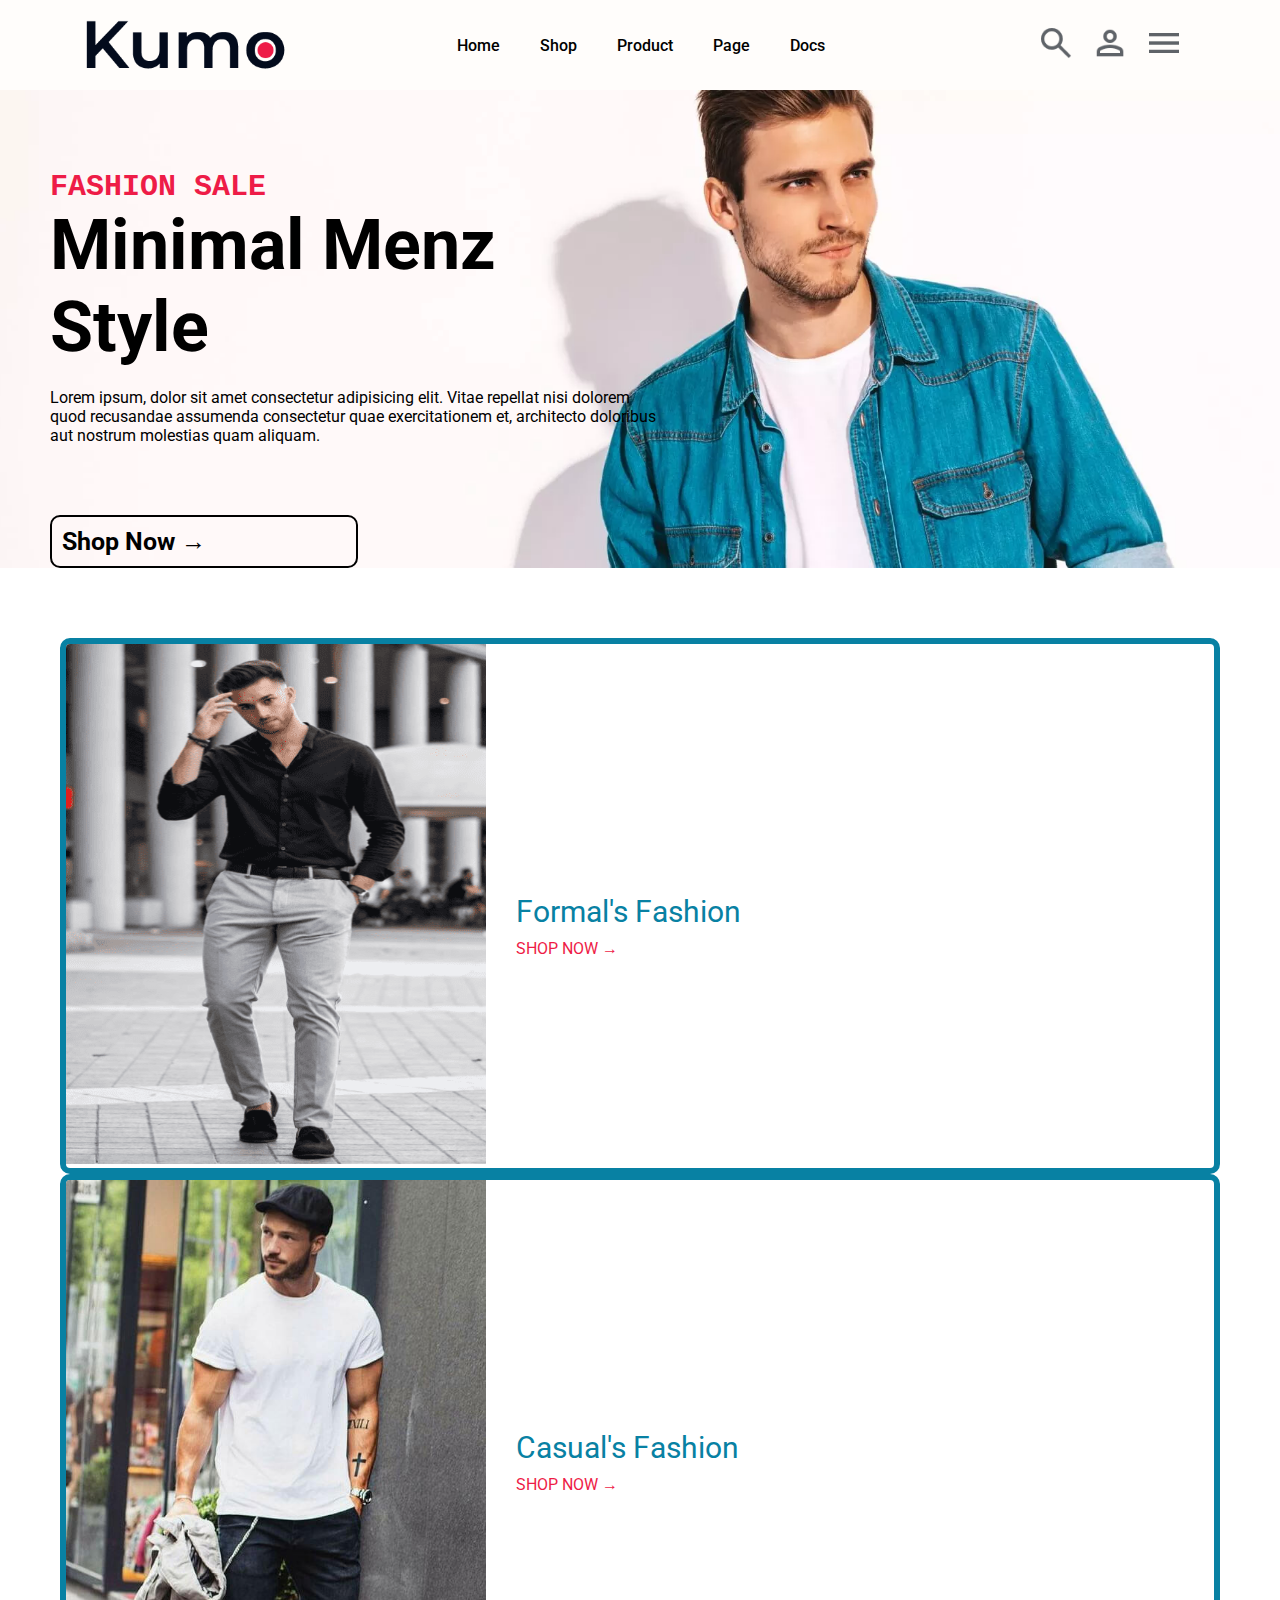
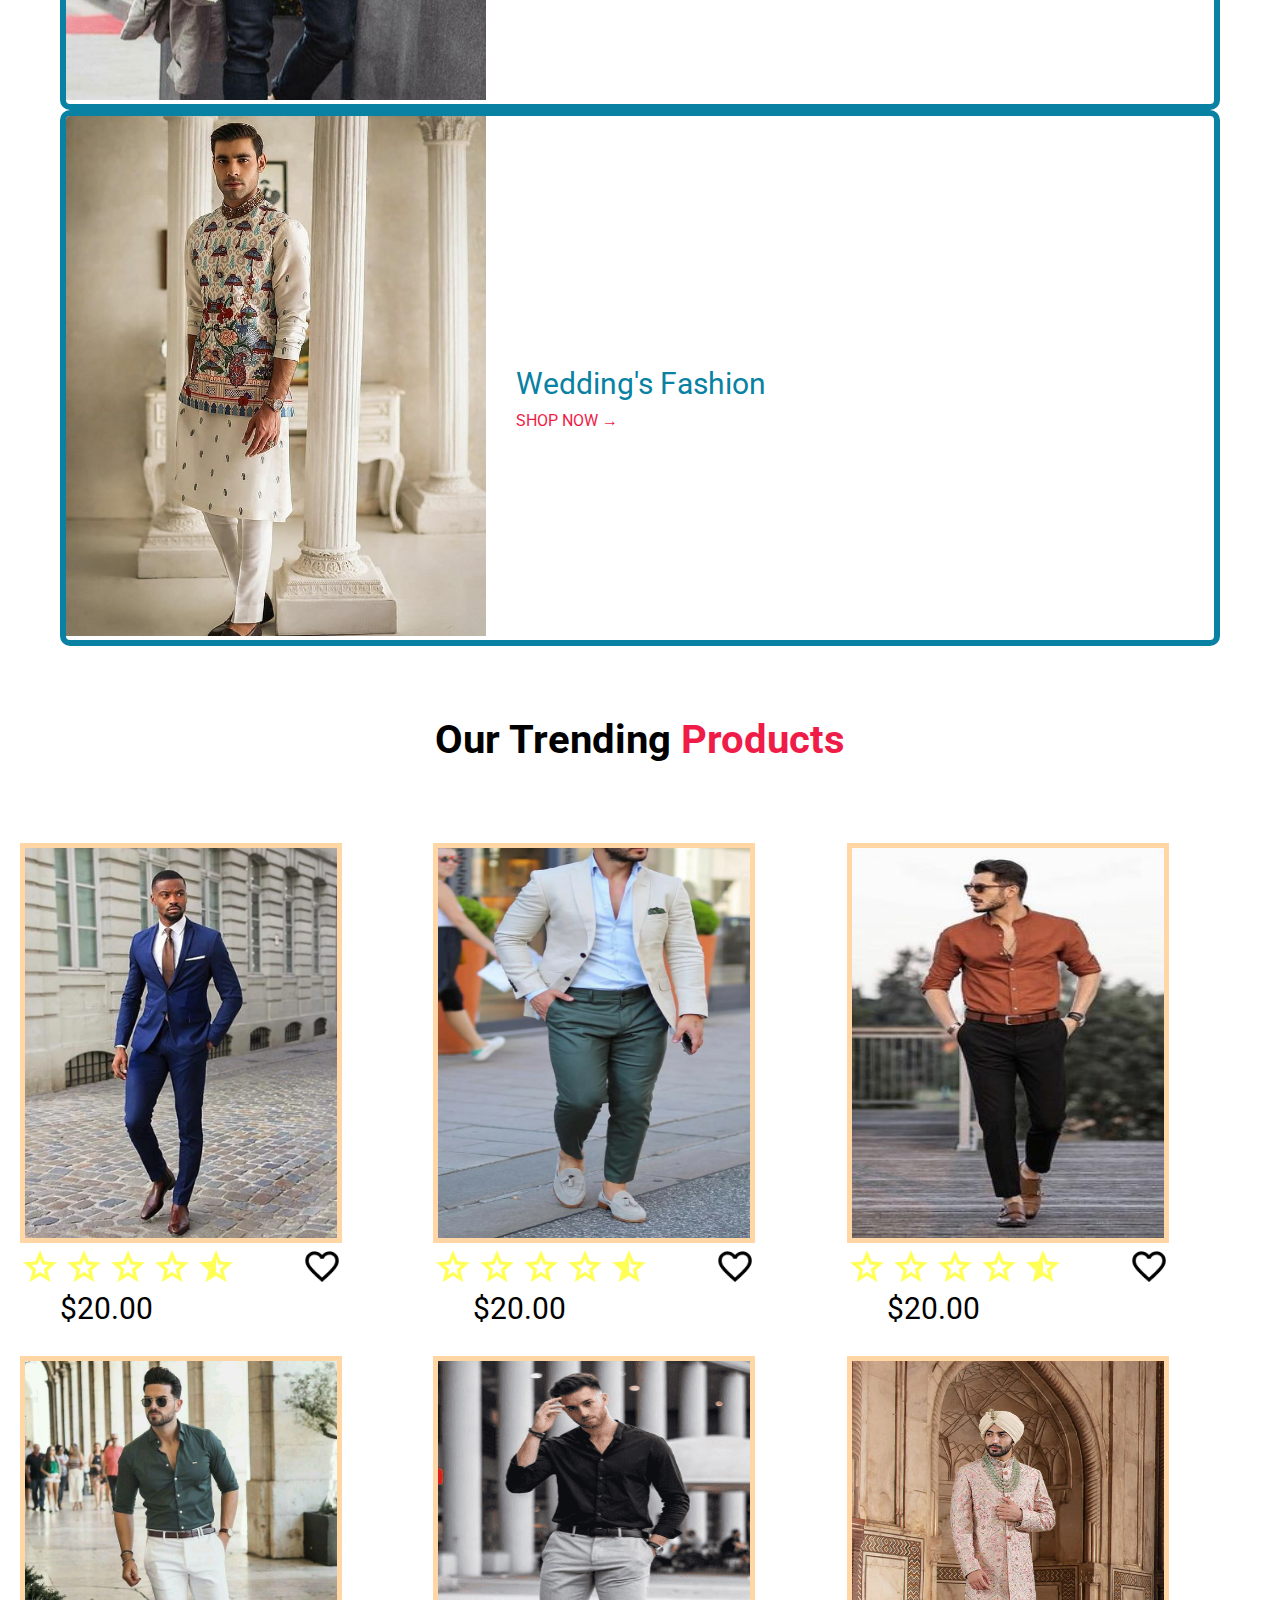
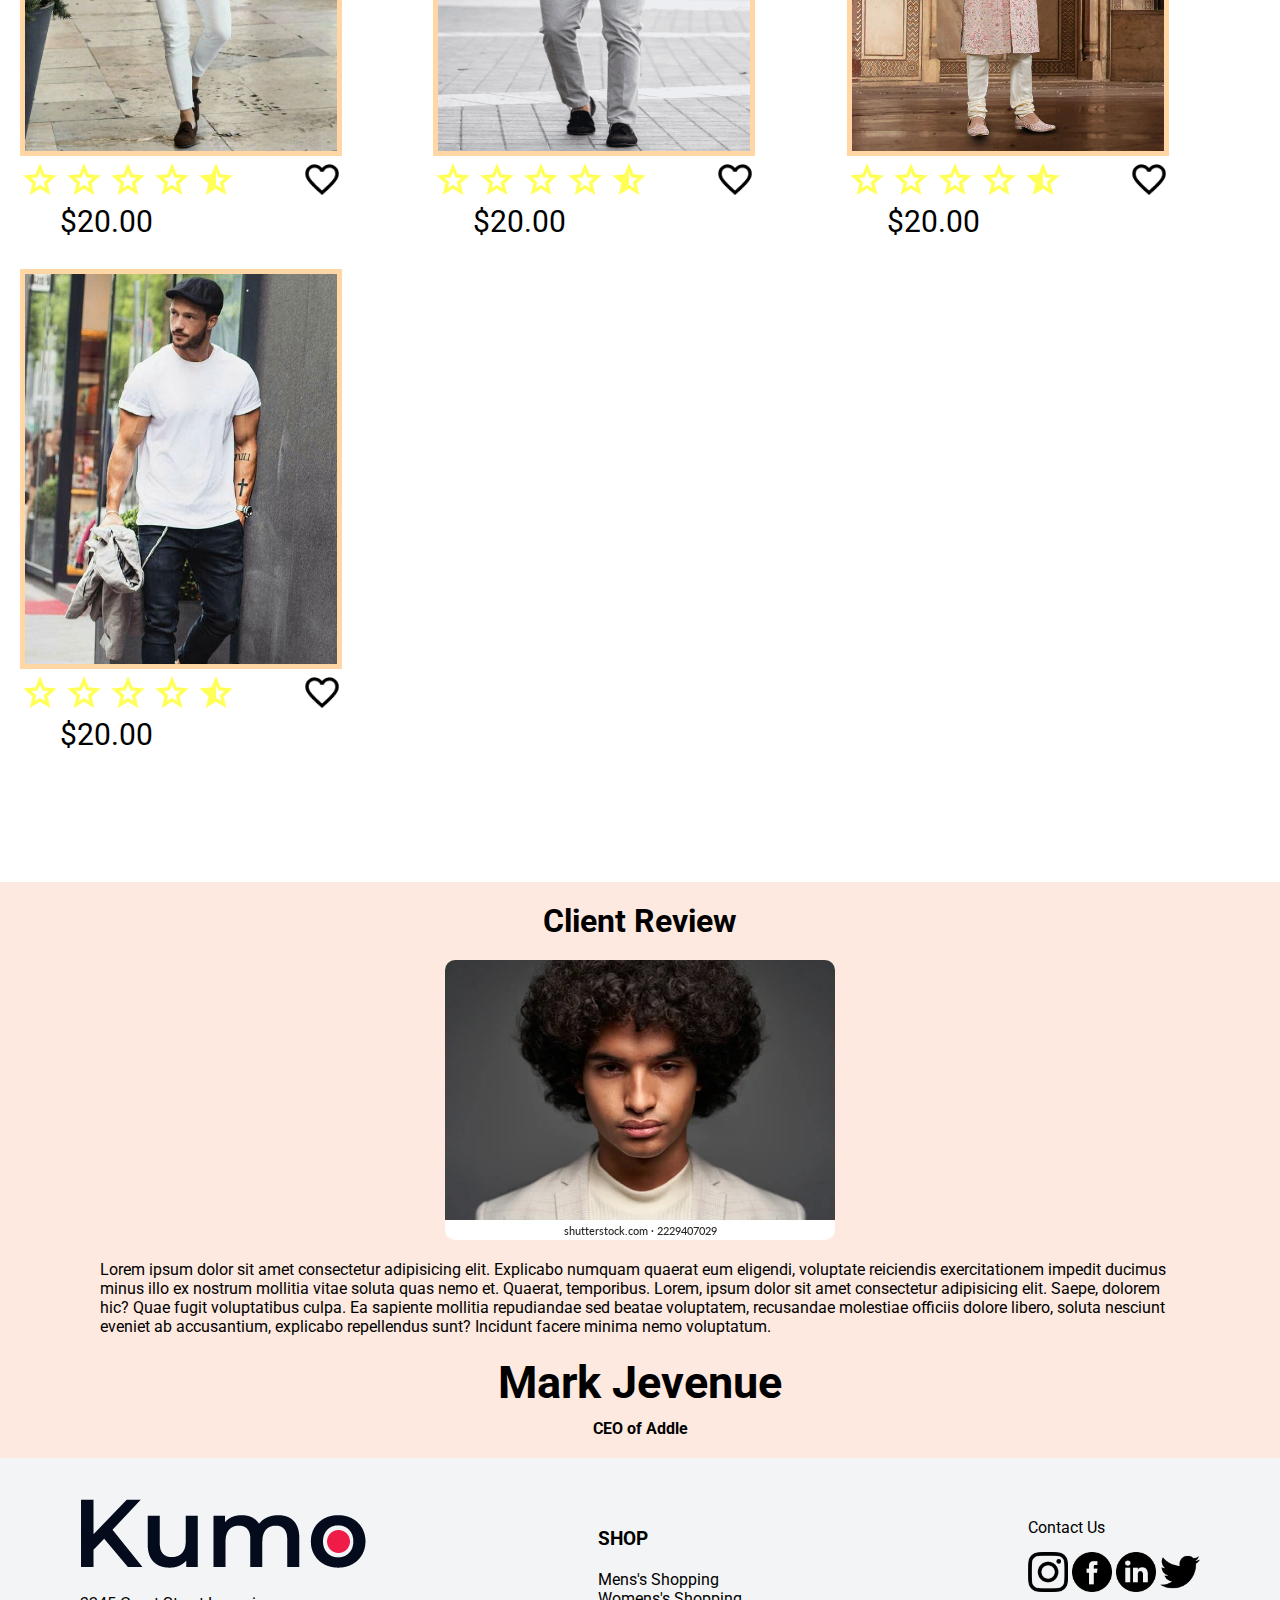
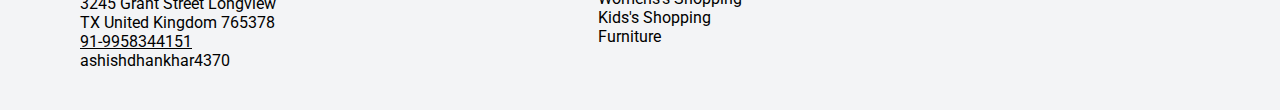
<file: index.html>
<!DOCTYPE html>
<html lang="en">

<head>
    <meta charset="UTF-8">
    <meta name="viewport" content="width=device-width, initial-scale=1.0">
    <title>E-Commerce Website</title>
    <link rel="stylesheet" href="style.css">
</head>

<body>
    <header>
        <img src="./image/hello.png">
        <div class="nav_list">
            <li><a href="#home">Home</a></li>
            <li><a href="#shop">Shop</a></li>
            <li><a href="#product">Product</a></li>
            <li><a href="#page">Page</a></li>
            <li><a href="#docs">Docs</a></li>
        </div>
        <div class="nav_logo">
            <a href="#" class="remove"><img src="./image/search.png"></a>
            <a href="#" class="remove"><img src="./image/profile.png"></a>
            <a ><img src="./image/cart.png" class="cross"></a>
        </div>
        <div class="threecross">
            <li><a href="#home">Home</a></li>
            <li><a href="#shop">Shop</a></li>
            <li><a href="#product">Product</a></li>
            <li><a href="#page">Page</a></li>
            <li><a href="#docs">Docs</a></li>
        </div>
    </header>


    <div id="home" class="first">
        <div>
            <h3>FASHION SALE</h3>
            <h1>Minimal Menz Style</h1>
            <p class="remove">Lorem ipsum, dolor sit amet consectetur adipisicing elit. Vitae repellat nisi dolorem quod recusandae
            assumenda consectetur quae exercitationem et, architecto doloribus aut nostrum molestias quam aliquam.
            </p>
            <div class="button">
                <h4>Shop Now &#8594</h4>
            </div>
        </div>

        

    </div>

    <div id="shop" class="second">
        <div class="relative bd ">
            <img src="./image/formal.png">
            <div class="card">
                <p>Formal's Fashion</p>
                <a>SHOP NOW &#8594</a>
            </div>
        </div>
        <div class="relative bd" >
            <img src="./image/casual.jpg">
            <div class="card">
                <p>Casual's Fashion</p>
                <a>SHOP NOW &#8594</a>
            </div>
        </div>
        <div class="relative bd">
            <img src="./image/wedding.jpg">
            <div class="card">
                <p>Wedding's Fashion</p>
                <a >SHOP NOW &#8594</a>
            </div>
        </div>
    </div>

    <div id="product" class="third">
        <h1>Our Trending <span>Products</span></h1>
        <div class="items">
            <div class="ifirst">
                <img src="./image/1.webp">
                <div class="star">
                    <span>
                        <img src="./image/star.png">
                        <img src="./image/star.png">
                        <img src="./image/star.png">
                        <img src="./image/star.png">
                        <img src="./image/half star.png"> 
                    </span>
                    <img src="./image/heart.png" alt="">
                </div>  
                <p>$20.00</p>
            </div>
            <div class="ifirst">
                <img src="./image/2.webp">
                <div class="star">
                    <span>
                        <img src="./image/star.png">
                        <img src="./image/star.png">
                        <img src="./image/star.png">
                        <img src="./image/star.png">
                        <img src="./image/half star.png"> 
                    </span>
                    <img src="./image/heart.png" alt="">
                </div>  
                <p>$20.00</p>
            </div>
            <div class="ifirst">
                <img src="./image/3.jpg">
                <div class="star">
                    <span>
                        <img src="./image/star.png">
                        <img src="./image/star.png">
                        <img src="./image/star.png">
                        <img src="./image/star.png">
                        <img src="./image/half star.png"> 
                    </span>
                    <img src="./image/heart.png" alt="">
                </div>  
                <p>$20.00</p>
            </div>
            <div class="ifirst">
                <img src="./image/4.jpg">
                <div class="star">
                    <span>
                        <img src="./image/star.png">
                        <img src="./image/star.png">
                        <img src="./image/star.png">
                        <img src="./image/star.png">
                        <img src="./image/half star.png"> 
                    </span>
                    <img src="./image/heart.png" alt="">
                </div>  
                <p>$20.00</p>
            </div>
            <div class="ifirst">
                <img src="./image/formal.png">
                <div class="star">
                    <span>
                        <img src="./image/star.png">
                        <img src="./image/star.png">
                        <img src="./image/star.png">
                        <img src="./image/star.png">
                        <img src="./image/half star.png"> 
                    </span>
                    <img src="./image/heart.png" alt="">
                </div>  
                <p>$20.00</p>
            </div>
            <div class="ifirst">
                <img src="./image/6.webp">
                <div class="star">
                    <span>
                        <img src="./image/star.png">
                        <img src="./image/star.png">
                        <img src="./image/star.png">
                        <img src="./image/star.png">
                        <img src="./image/half star.png"> 
                    </span>
                    <img src="./image/heart.png" alt="">
                </div>  
                <p>$20.00</p>
            </div>
            <div class="ifirst">
                <img src="./image/casual.jpg">
                <div class="star">
                    <span>
                        <img src="./image/star.png">
                        <img src="./image/star.png">
                        <img src="./image/star.png">
                        <img src="./image/star.png">
                        <img src="./image/half star.png"> 
                    </span>
                    <img src="./image/heart.png" alt="">
                </div>  
                <p>$20.00</p>
            </div>
        </div>

    </div>
    <div id="page" class="forth">
        <h1>Client Review</h1>
        <a><img src="./image/client.webp"></a>
        <p>Lorem ipsum dolor sit amet consectetur adipisicing elit. Explicabo numquam quaerat eum eligendi, voluptate reiciendis exercitationem impedit ducimus minus illo ex nostrum mollitia vitae soluta quas nemo et. Quaerat, temporibus. Lorem, ipsum dolor sit amet consectetur adipisicing elit. Saepe, dolorem hic? Quae fugit voluptatibus culpa. Ea sapiente mollitia repudiandae sed beatae voluptatem, recusandae molestiae officiis dolore libero, soluta nesciunt eveniet ab accusantium, explicabo repellendus sunt? Incidunt facere minima nemo voluptatum.</p>
        <h2>Mark Jevenue</h2>
        <h4>CEO of Addle</h4>
    </div>
        

    <div id="docs" class="fifth">
        <div class="fifth1">
            <img src="./image/logo.png">
            <p>3245 Grant Street Longview</p>
            <p>TX United Kingdom 765378</p>
            <p>91-9958344151</p>
            <p>ashishdhankhar4370</p>
        </div>
        <div class="fifth2">
            <h3>SHOP</h3>
            <P>Mens's Shopping</P>
            <P>Womens's Shopping</P>
            <P>Kids's Shopping</P>
            <P>Furniture</P>
        </div>
        <div class="fifth3">
           <p> Contact Us</p>
           <a><img src="./image/instagram.png"></a>
           <a><img src="./image/facebook.png"></a>
           <a><img src="./image/linkedin.png"></a>
           <a><img src="./image/twitter.png"></a>
        </div>
    </div>

    <script src="script.js"></script>
</body>

</html>
</file>
<file: style.css>
@import url('https://fonts.googleapis.com/css2?family=Roboto:ital,wght@0,100;0,300;0,400;0,500;0,700;0,900;1,100;1,300;1,400;1,500;1,700;1,900&display=swap');

:root{
    --red:#ee1c47;
    --blue:#0881a3;
    --white:#fffdfb;
    --lightyellow: #fde9df;
    --darkyellow: #ffd6a4;
}

*{
    margin: 0;
    padding: 0;
    box-sizing: border-box;
    scroll-behavior: smooth;
    list-style: none;
    text-decoration: none;
    font-family: "Roboto", sans-serif;
}

.sticky {
    position: fixed;
    top: 0;
    width: 100%;
}


.relative{
    position: relative;
}

/* ------------------------------------Header----------------------------------------------------- */

header{
    display: flex;
    align-items: center;
    justify-content: space-around;
    padding: 20px 0px;
    background-color: var(--white);
    position: relative;
    z-index: 1000;
}
.threecross{
    position: absolute;
    top: 100%;
    right: 100px;
    z-index: 1000;
    border: 4px var(--blue) solid;
    width: 250px;
    display: none;
    background-color: white;
}


.threecross *{
    padding: 20px;
    color: black;
}

.threecross * :hover{
    text-decoration: underline;
}


header>img{
    width: 200px;
}

.nav_list{
    display: flex;
}

.nav_list li a{
    margin-right: 40px;
    color: black;
    font-weight: 500;
    transition: all 0.23s ease;
}

.nav_logo a img{
    height: 40px;
    margin-right: 10px;
}


.nav_list li a:hover{
    cursor: pointer;
    color: var(--red);
}

.nav_logo a img:hover{
    cursor: pointer;
    filter: invert(1);
    transform: scale(1.2);
}

@media (max-width:800px) {
    .nav_list{
        display: none;
    }
    .remove{
        display: none;
    }
}

/* -----------------------------------first---------------------------------------------------------- */
.first{ 
    height: 80vh;
    width: 100%;
    background-image: url(./image/first\ background.jpg);
    background-size: cover;
    background-position: center;
    padding-top: 80px;
    padding-left: 50px;
}

.first div{
    width: 50%;
}

.first div h3{
    color: var(--red);
    font-family: 'Courier New', Courier, monospace;
    font-size: 30px;
}

.first div h1{
    font-size: 70px;
}

.first div p{
    margin-top: 20px;
    
}

.button{
    margin-top: 70px;
    border: 2px solid black;
    padding: 10px;
    font-size: 25px;
    transition: all 0.23s ease;
    border-radius: 10px;
}



.button:hover{
    cursor: pointer;
    background-color: var(--blue);
    color: var(--white);
}

header.sticky{
    background: white;
    box-shadow: 0px 0px 10px rgb(0 0 0/10%);
    z-index: 1000;
}

@media (max-width:1308px){
    .first{
        height: max-content;
    }
}

@media (max-width:1102px){
    .first div h1{
        font-size: 50px;
    }
}

@media (max-width:739px){
    .first div h1{
        font-size: 30px;
    }
    .first div p{
        font-size: 70px;
    }
}

@media (max-width:739px){

    .remove{
        display:none;
    }
}



/* -----------------------------------------second-------------------------------------------------------- */


.second{
    height: 100%;
    display: flex;
    padding: 70px 60px;
    justify-content: space-between;
}


.second img{
    height: 520px;
    width: 420px;
}

.bd{
    border: 6px var(--blue) solid;
    border-radius: 10px;
    overflow: hidden;
}

.bd:hover .card{
    left: 100px;
}

.bd:hover{
    backdrop-filter: blur(10px);
}

.card{
    width: max-content;
    height: max-content;
    position: absolute;
    top:250px;
    left: 450px;
    color: var(--blue);
    cursor: pointer;
    transition: all .5s ease;
}   


.card p{
    font-size: 30px;
    margin-bottom: 10px;
}

.card a{
    color: var(--red);
}


@media (max-width:1440px){
    .second{
        display: block;
    }
    .bd:hover .card{
        left: 450px;
    }
}

@media (max-width:810px){
    .card{
        left: 100px;
    }
}

@media (max-width:470px){
    .card{
        left: 50px;
    }
}

@media (max-width:437px){
    .card{
        left: 20px;
    }
}

@media (max-width:380px){
    .card{
        display: none;
    }
}





/* ------------------------------------third---------------------------------------------- */



.third h1{
    text-align: center;
    margin-bottom: 80px;
    font-size: 40px;
}

.third h1 span{
    color: var(--red);
}

.items{
    padding: 0px 20px;
    display: grid;
    grid-template-columns: repeat(4, 1fr);
}


.ifirst>img{
    height: 400px;
    width: 322px;
    border: 5px var(--darkyellow) solid;
    
}

.ifirst>img:hover{
    cursor: pointer;
    transform: scale(0.95);
}

.star img{
    height: 40px;
}

.star{
    width: 322px;
    display: flex;
    justify-content: space-between;
}

.ifirst p{
    margin-left: 40px;
    font-size: 30px;
    margin-bottom: 30px;
}


.star>img{
    cursor: pointer;
}


@media (max-width:1360px){
    .items{
        grid-template-columns: repeat(3, 1fr);
    }
}
@media (max-width:1070px){
    .items{
        grid-template-columns: repeat(2, 1fr);
    }
}

@media (max-width:716px){
    .items{
        grid-template-columns: repeat(1, 1fr);
        padding-left: 150px;
        
    }
}
@media (max-width:484px){
    .items{
        grid-template-columns: repeat(1, 1fr);
        padding-left: 50px;
        
    }
}
@media (max-width:396px){
    .items{
        grid-template-columns: repeat(1, 1fr);
        padding-left: 20px;
        
    }
}







/* ------------------------------------------forth-------------------------------------------------- */



.forth{
    height: max-content;
    width: 100%;
    margin-top: 100px;
    background-color: var(--lightyellow);
    padding: 20px 100px;
}


.forth *{
    display: flex;
    justify-content: center;
}


.forth img{
    border-radius: 10px;
    margin-bottom: 20px;
}

.forth h1{
    margin-bottom: 20px;
}

.forth h2{
    margin-top: 20px;
    font-size: 45px;
    margin-bottom: 10px;
}

@media (max-width:400px){
    .forth img{
        width: 300px;
    }
}

/* ----------------------------------------fifth------------------------------------------------- */


.fifth{
    background-color: #f3f4f6;
    display: flex;
    padding: 40px 80px;
    justify-content: space-between;
}

.fifth1{
    justify-content: center;
}
.fifth1 img{
    margin-bottom: 20px;
}

.fifth1 p:nth-child(4){
    text-decoration: underline;
}


.fifth2 h3{
    margin-top: 30px;
    margin-bottom: 20px;
    width: 200px;
}

.fifth3 p{
    margin-top: 20px;
    margin-bottom: 15px;
}

.fifth3 img{
    height: 40px;
}

.fifth3 img:hover{
    transform: scale(1.1)
}

.fifth p:hover{
    text-decoration: underline;
    cursor: pointer;
}   

@media (max-width:880px){
    .fifth2{
        display: none;
    }
}
@media (max-width:686px){
    .fifth{
        display: block;
    }
}

@media (max-width:393px){
    .fifth1 img{
        width: 200px;
    }
}
</file>
